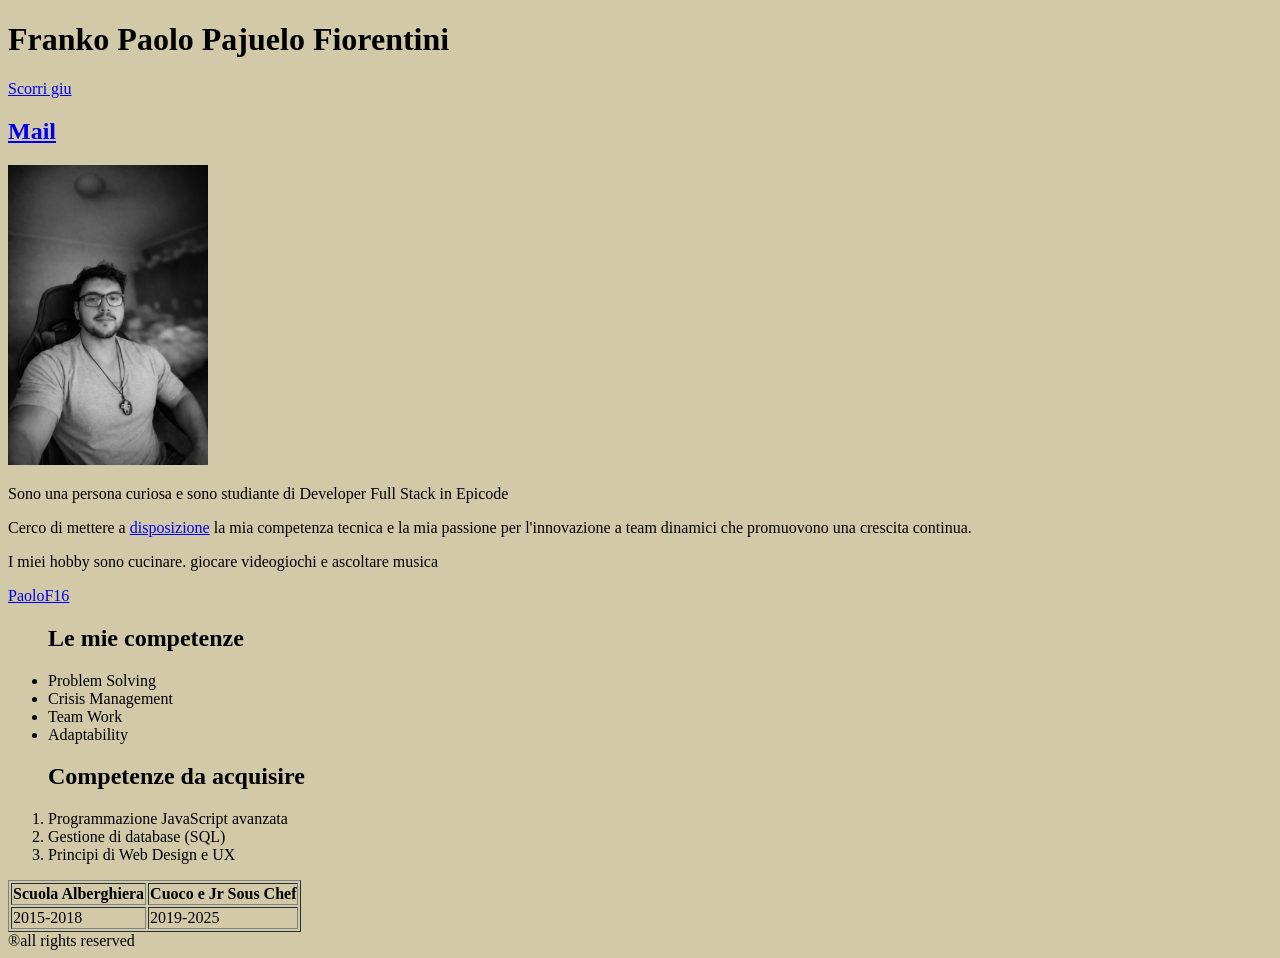
<file: Epicode/U1-W1-D1/index.html>
<!doctype html>
<html lang="en">
  <head>
    <meta charset="UTF-8" />
    <meta name="viewport" content="width=device-width, initial-scale=1.0" />
    <title>Document</title>
    <style>
      body {
        background-color: rgb(209, 201, 167);
      }
    </style>
  </head>
  <body>
    <h1>Franko Paolo Pajuelo Fiorentini</h1>
    <a href="#footer">Scorri giu</a>
    <h2><a href="paolo.cafis@gmail.com">Mail</a></h2>

    <main>
      <a href="#">
        <img src="images/profilephoto.png" alt="fotopaolo" width="200px" />
      </a>

      <p>
        Sono una persona curiosa e sono studiante di Developer Full Stack in
        Epicode
      </p>
      <p>
        Cerco di mettere a <a href="#">disposizione</a> la mia competenza
        tecnica e la mia passione per l'innovazione a team dinamici che
        promuovono una crescita continua.
      </p>
      <p>I miei hobby sono cucinare. giocare videogiochi e ascoltare musica</p>
      <a href="https://github.com/PaoloF16" alt="profilogithub">PaoloF16</a>

      <div>
        <ul>
          <h2>Le mie competenze</h2>
          <li>Problem Solving</li>
          <li>Crisis Management</li>
          <li>Team Work</li>
          <li>Adaptability</li>
        </ul>
        <ol>
          <h2>Competenze da acquisire</h2>
          <li>Programmazione JavaScript avanzata</li>
          <li>Gestione di database (SQL)</li>
          <li>Principi di Web Design e UX</li>
        </ol>
      </div>
      <div class="table">
        <table border="1" border-style="solid">
          <tr>
            <th>Scuola Alberghiera</th>
            <th>Cuoco e Jr Sous Chef</th>
          </tr>
          <tr>
            <td>2015-2018</td>
            <td>2019-2025</td>
          </tr>
        </table>
      </div>
    </main>
    <footer id="footer">
      <span>®all rights reserved</span>
    </footer>
  </body>
</html>
</file>
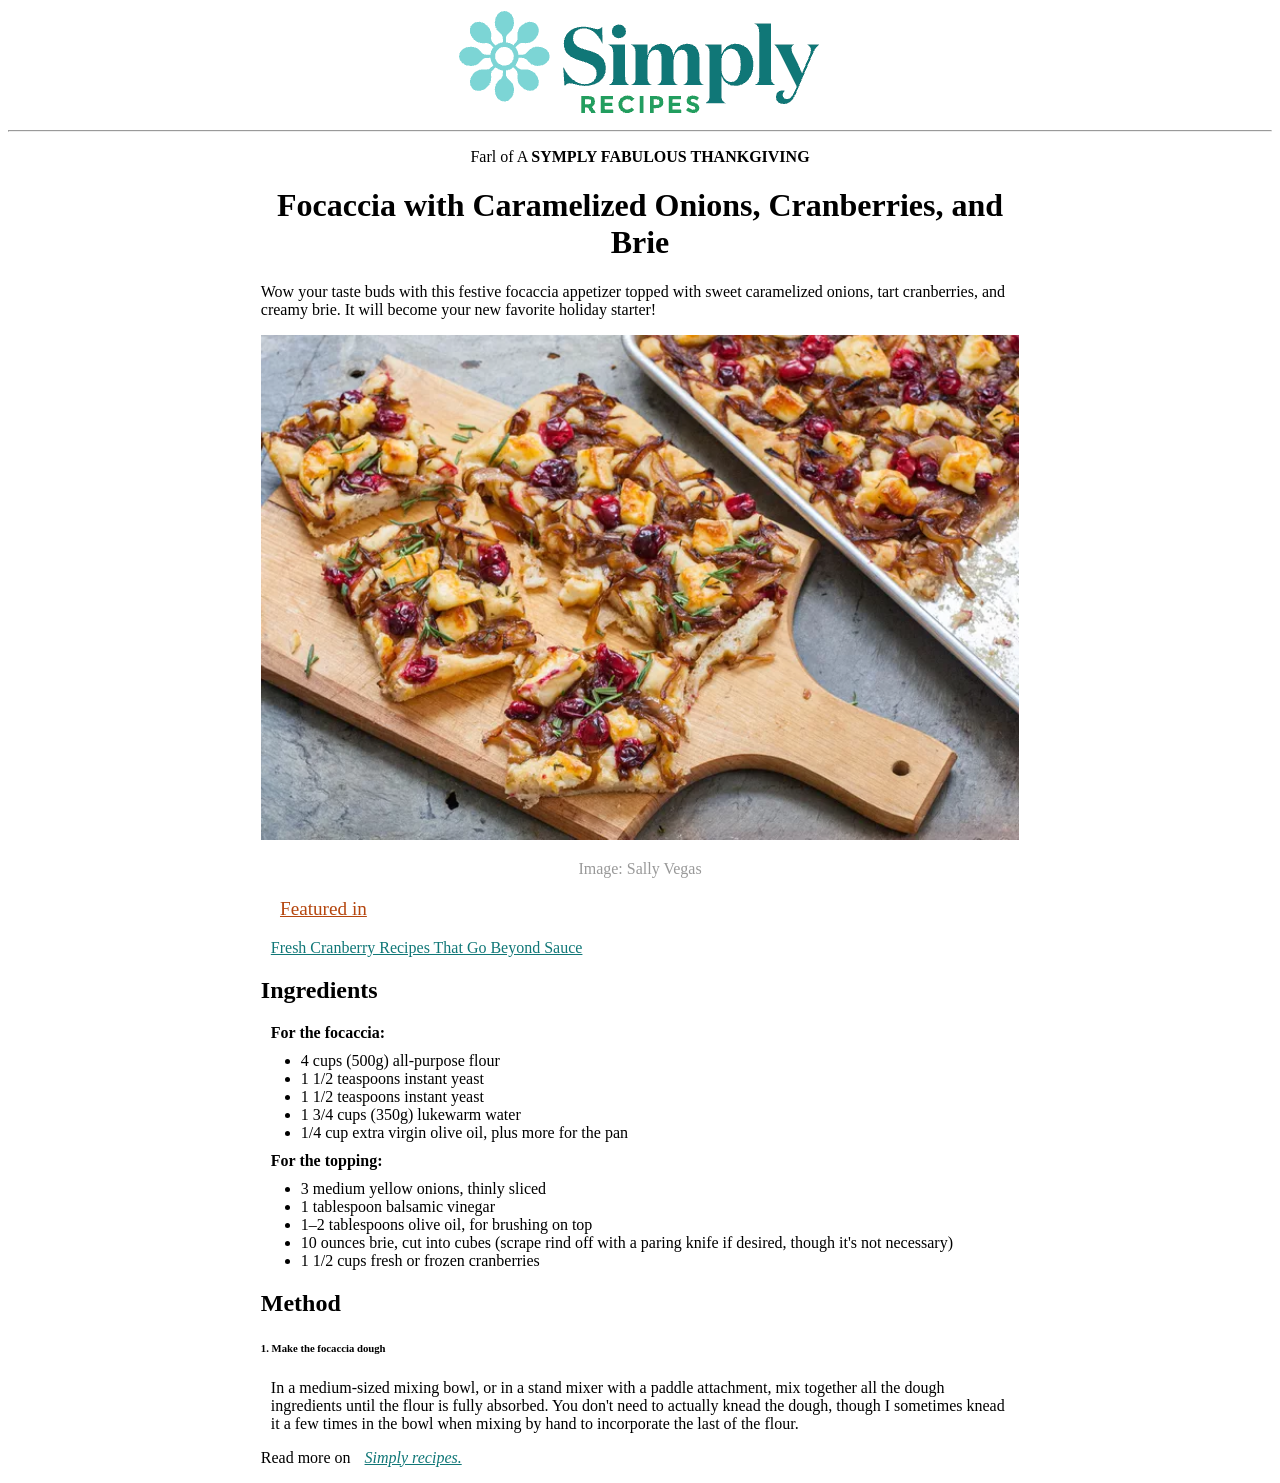
<file: Epicode/U1-W1-D3/index.html>
<!doctype html>
<html lang="en">
  <head>
    <meta charset="UTF-8" />
    <meta name="viewport" content="width=device-width, initial-scale=1.0" />
    <link rel="stylesheet" href="./style.css" />
    <title>Page Ricetta</title>
  </head>
  <body>
    <header>
      <img src="./assets/logo.png" alt="logosimply" />
      <hr />
      <p>Farl of A <b>SYMPLY FABULOUS THANKGIVING</b></p>
    </header>
    <main>
      <h1>Focaccia with Caramelized Onions, Cranberries, and Brie</h1>
      <p>
        Wow your taste buds with this festive focaccia appetizer topped with
        sweet caramelized onions, tart cranberries, and creamy brie. It will
        become your new favorite holiday starter!
      </p>
      <img src="./assets/focaccia.png" alt="focacciaphoto" />
      <p class="imagedescription">Image: Sally Vegas</p>

      <div class="titoli">
        <p class="titoli">Featured in</p>
        <p>Fresh Cranberry Recipes That Go Beyond Sauce</p>
      </div>
      <section>
        <div>
          <h2>Ingredients</h2>
          <p class="list"><strong> For the focaccia:</strong></p>
          <ul>
            <li>4 cups (500g) all-purpose flour</li>
            <li>1 1/2 teaspoons instant yeast</li>
            <li>1 1/2 teaspoons instant yeast</li>
            <li>1 3/4 cups (350g) lukewarm water</li>
            <li>1/4 cup extra virgin olive oil, plus more for the pan</li>
          </ul>
          <p class="list"><strong> For the topping: </strong></p>
          <ul>
            <li>3 medium yellow onions, thinly sliced</li>
            <li>1 tablespoon balsamic vinegar</li>
            <li>1–2 tablespoons olive oil, for brushing on top</li>
            <li>
              10 ounces brie, cut into cubes (scrape rind off with a paring
              knife if desired, though it's not necessary)
            </li>
            <li>1 1/2 cups fresh or frozen cranberries</li>
          </ul>
          <div class="method">
            <h2>Method</h2>
            <h6>1. Make the focaccia dough</h6>
            <p>
              In a medium-sized mixing bowl, or in a stand mixer with a paddle
              attachment, mix together all the dough ingredients until the flour
              is fully absorbed. You don't need to actually knead the dough,
              though I sometimes knead it a few times in the bowl when mixing by
              hand to incorporate the last of the flour.
            </p>
          </div>
        </div>
        <p>Read more on <em>Simply recipes.</em></p>
      </section>
    </main>
    <footer></footer>
  </body>
</html>
</file>
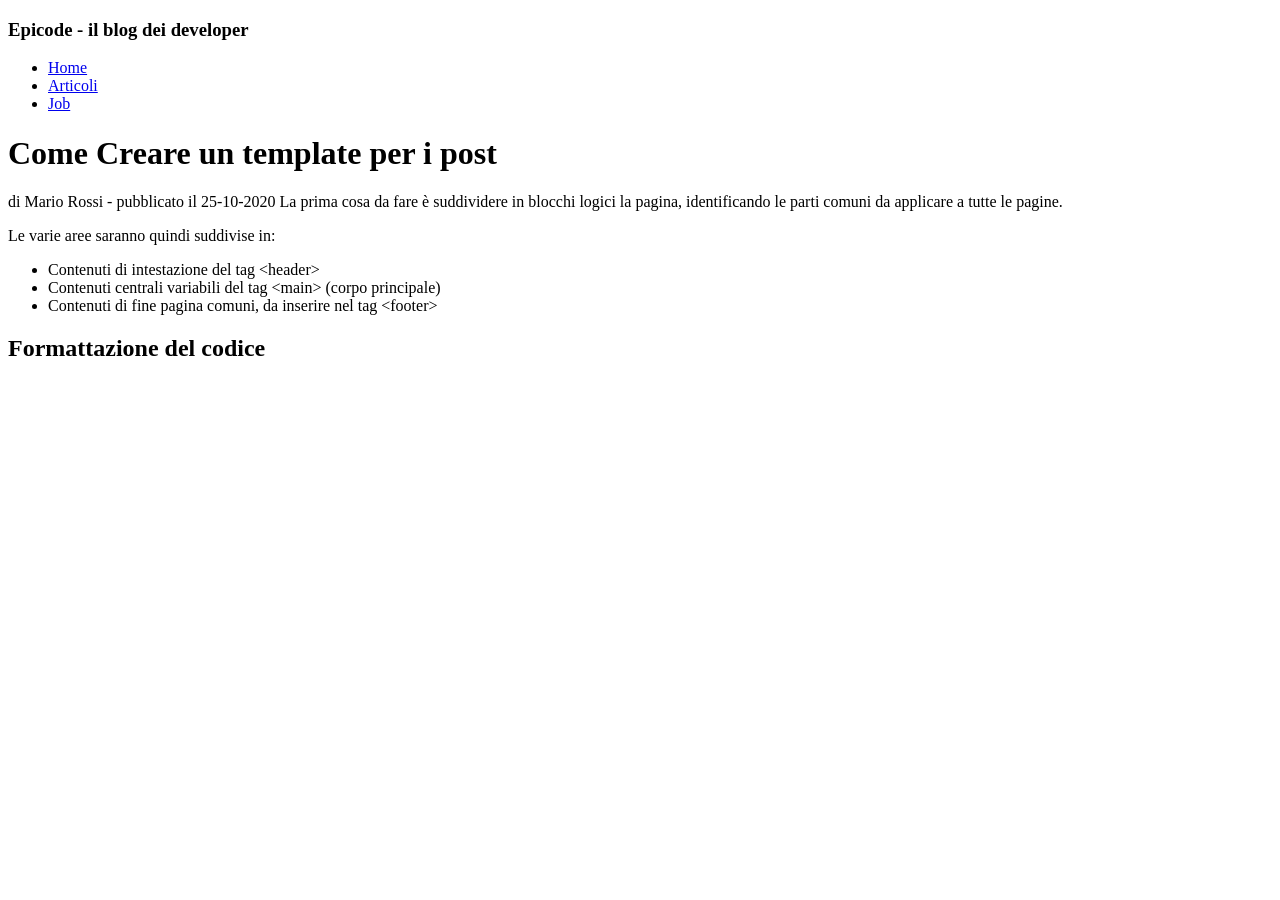
<file: Epicode/U1-W1-D2/indexpage.html>
<!doctype html>
<html lang="en">
  <head>
    <meta charset="UTF-8" />
    <meta name="viewport" content="width=device-width, initial-scale=1.0" />
    <title>Epicode Page</title>
  </head>
  <header>
    <h3>Epicode - il blog dei developer</h3>
    <ul>
      <li><a href="#" alt="homepage">Home</a></li>
      <li><a href="#" alt="articolipage">Articoli</a></li>
      <li><a href="#" alt="jobpage">Job</a></li>
    </ul>
  </header>
  <main>
    <body>
      <h1>Come Creare un template per i post</h1>
      <p>
        di Mario Rossi - pubblicato il 25-10-2020 La prima cosa da fare è
        suddividere in blocchi logici la pagina, identificando le parti comuni
        da applicare a tutte le pagine.
      </p>
      <p>Le varie aree saranno quindi suddivise in:</p>
      <ul>
        <li>Contenuti di intestazione del tag &lt;header&gt;</header></li>
        <li>Contenuti centrali variabili del tag &lt;main&gt; (corpo principale)</li>
        <li>Contenuti di fine pagina comuni, da inserire nel tag &lt;footer&gt;</li>
      </ul>
      <h2>Formattazione del codice</h2>
      
    </body>
  </main>

  <footer></footer>
</html>
</file>
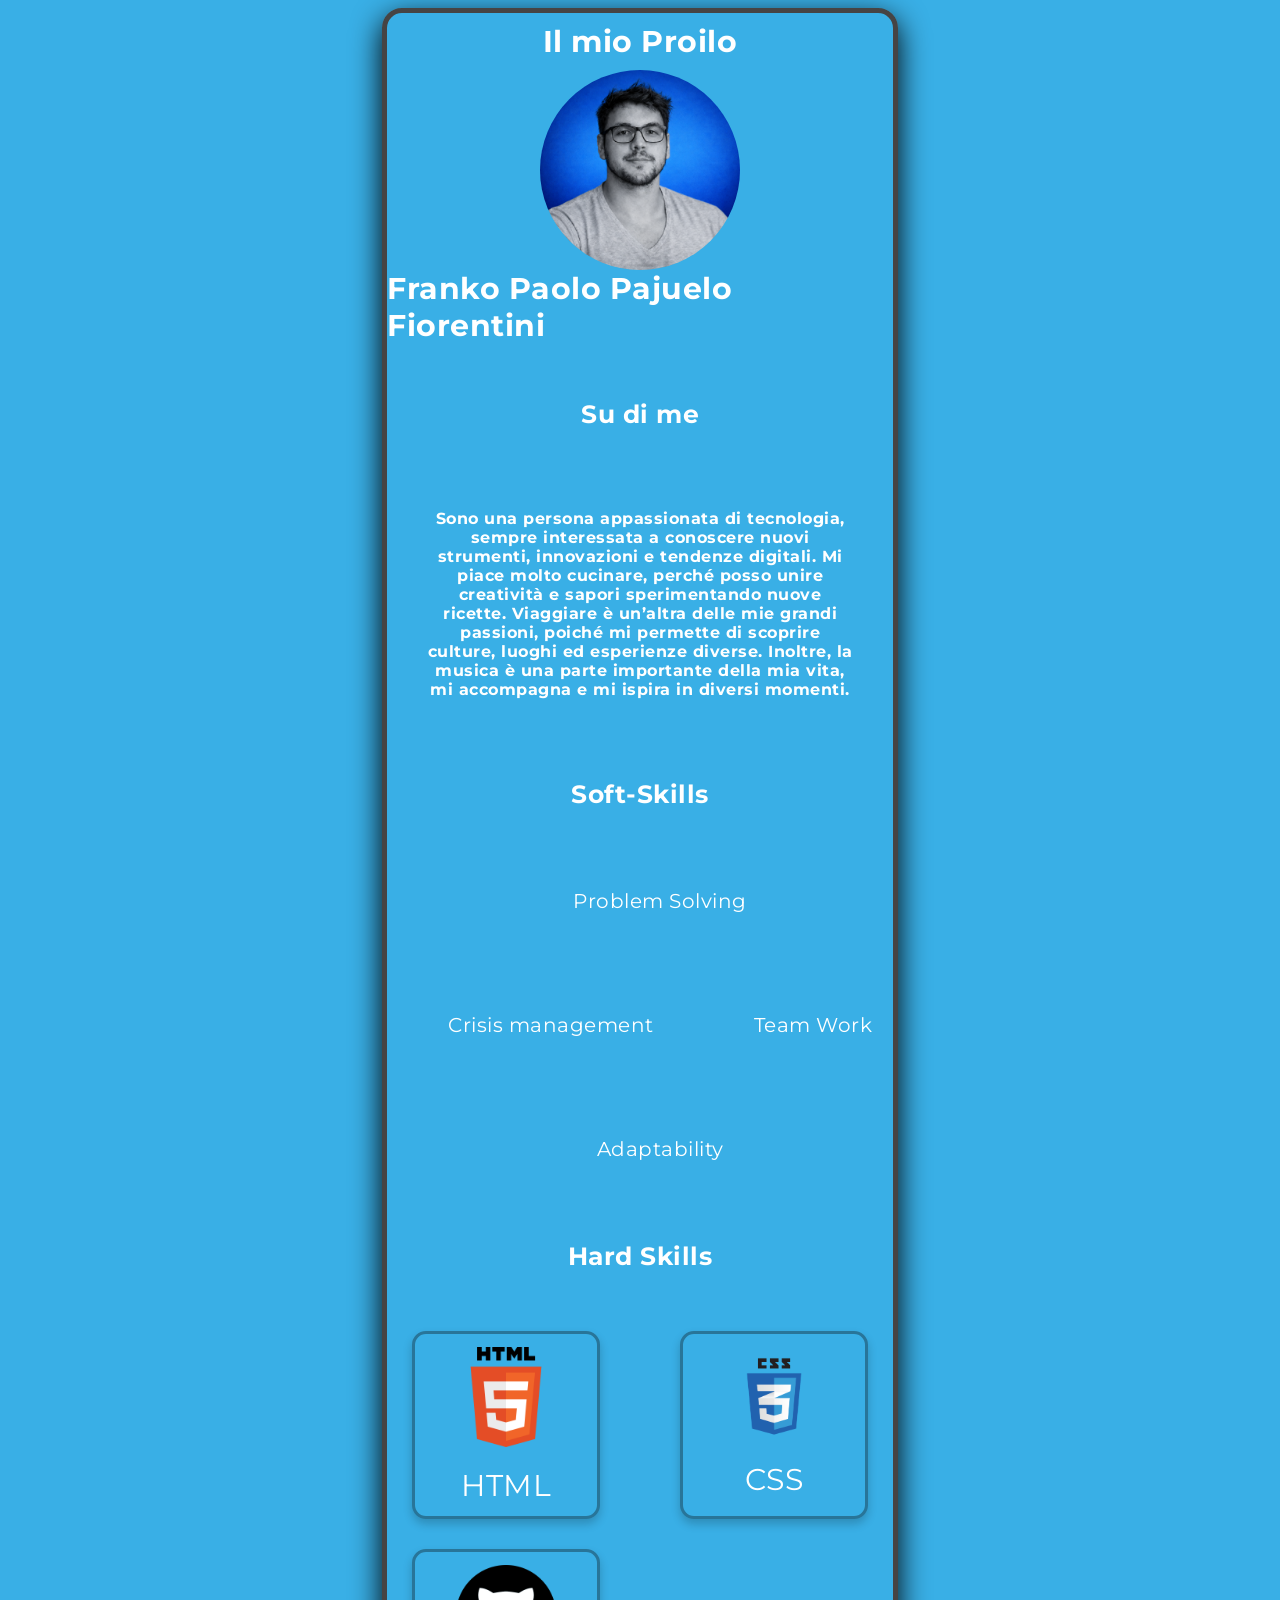
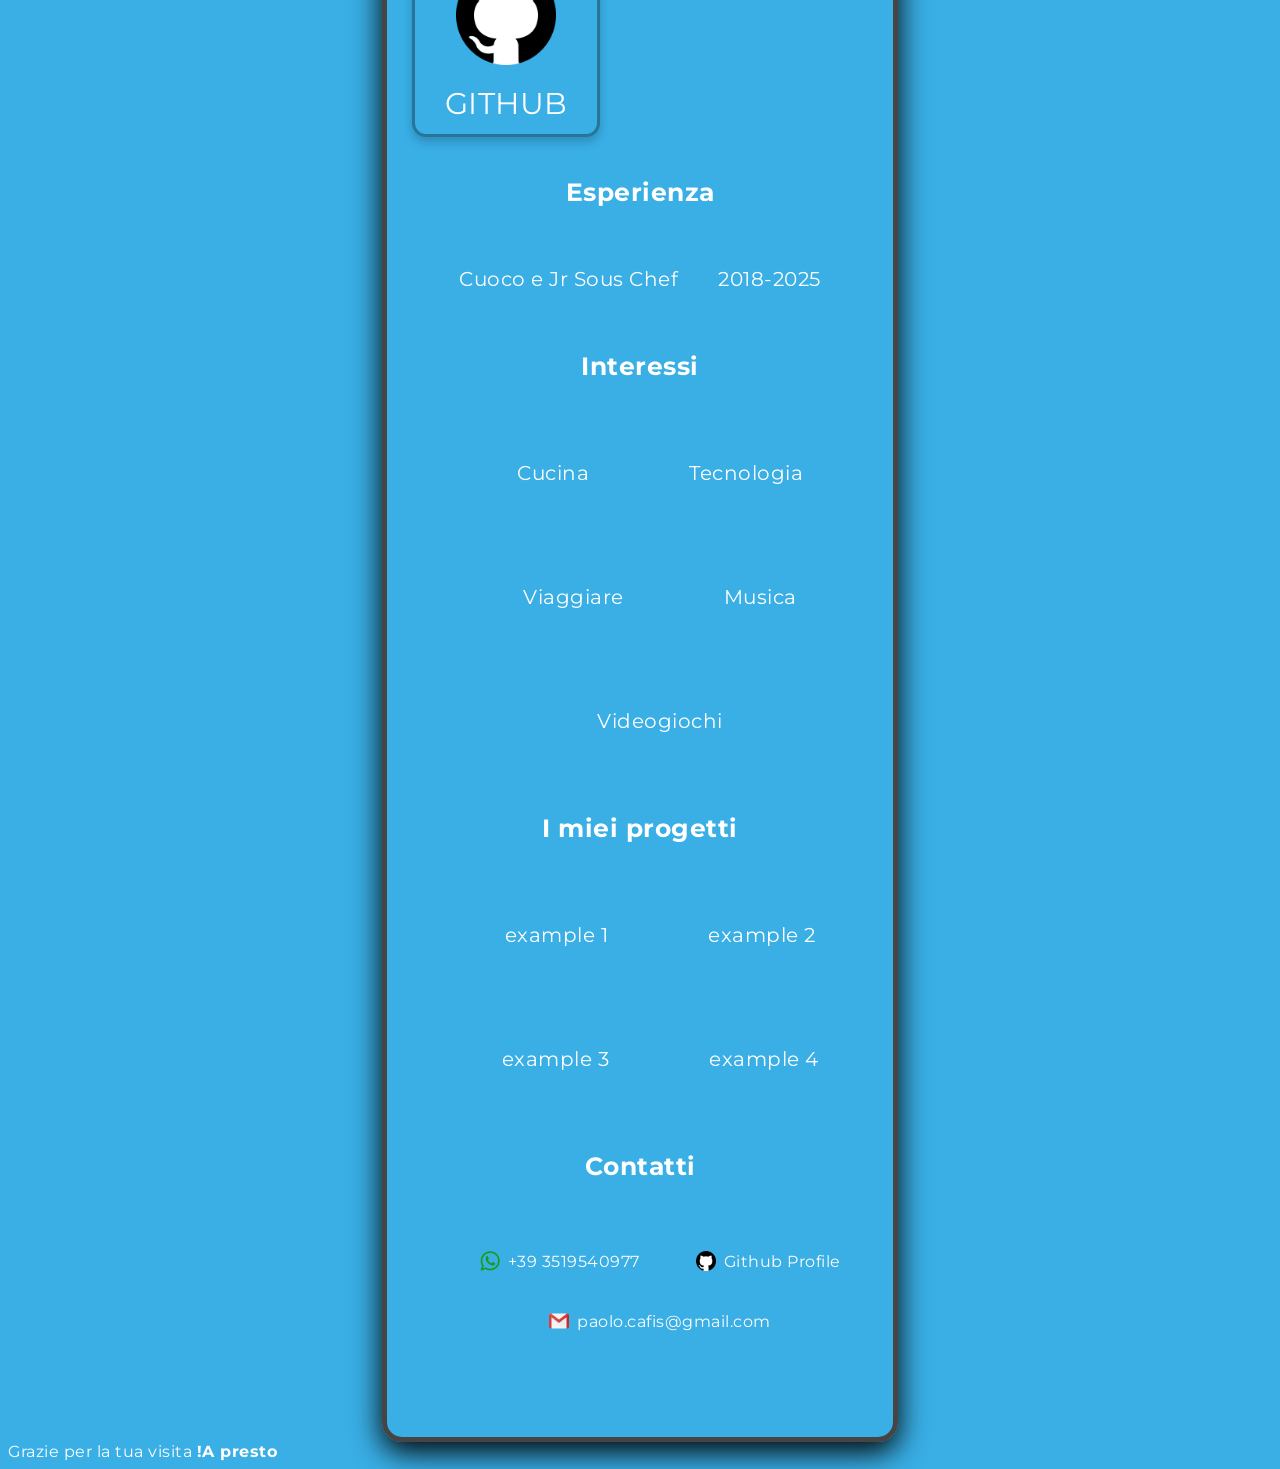
<file: epicodeprojects/D1/myprofile.html>
<!DOCTYPE html>
<html lang="en">
    <head>
        <meta charset="UTF-8">
        <meta http-equiv="X-UA-Compatible" content="IE=edge">
        <meta name="viewport" content="width=device-width, initial-scale=1.0">
        <title>My Profile</title>
        <link href="https://fonts.googleapis.com/css2?family=Montserrat:wght@300;400;600;700&display=swap" rel="stylesheet">
        <link rel="stylesheet" href="styles.css">
    </head>
    <body>
        <!-- About me contenitore -->
        <div id="container">
            <h1>Il mio Proilo</h1>
        <img src="images/profilephotopaolo.png" alt="profilephoto" width= 200px class="fotoprofile"
        style="border-radius: 100%;">
        <div id="namecontainer">
        <h2>Franko Paolo Pajuelo Fiorentini</h2>
        <div class=""></div>

        <h3>Su di me</h3>
            <p><strong>Sono una persona appassionata di tecnologia, sempre interessata a conoscere nuovi strumenti, innovazioni e tendenze digitali. Mi piace molto cucinare, perché posso unire creatività e sapori sperimentando nuove ricette. Viaggiare è un’altra delle mie grandi passioni, poiché mi permette di scoprire culture, luoghi ed esperienze diverse. Inoltre, la musica è una parte importante della mia vita, mi accompagna e mi ispira in diversi momenti.</strong>
</p>
            <h3>Soft-Skills</h3>
            <ul class="list-item">
                <li>Problem Solving </li> <!-- add the projects links -->
                <li>Crisis management  </li>
                <li>Team Work</li>
                <li>Adaptability</li>
            </ul>
            <h3>Hard Skills</h3>
            <div class="hardbox">
                <div class="listhard">
                <img src="images/htmlimage.png" alt="htmlimagen" class="skill-logo">
                <span class="textspan">HTML </span> <!-- add the projects links -->
            </div>
            <div class="listhard">
                <img src="images/cssimage2.png" alt="cssimagenn" class="skill-logo">
                <span class="textspan">CSS</span>
            </div>
            <div class="listhard">
                <img src="images/githublogo.png" alt="githublogo" class="skill-logo">
                <span class="textspan">GITHUB</span>
            </div>
            </div>
            
    
            <h3>Esperienza</h3>
            <div class="table">
                
                    <span class="textspan2">Cuoco e Jr Sous Chef</span>
                    <span class="textspan2">2018-2025</span>    
            
            </div>
            
        <!-- Interessi Contenitore -->
        
            <h3>Interessi</h3>
            <ul class="list-item2">
                <li>Cucina</li>
                <li>Tecnologia</li>
                <li>Viaggiare</li>
                <li>Musica</li>
                <li>Videogiochi</li>
            </ul>
        <!--Projects Contenitore -->
            <h3>I miei progetti </h3>
            <ul class="list-item2">
                <li>example 1 </li> <!-- add the projects links -->
                <li>example 2 </li>
                <li>example 3 </li>
                <li>example 4 </li>
            </ul>

            <h3>Contatti</h3>

            <div class="contactbox">
                <div class="contactbox1">
                <a class="contact-btn" href="https://wa.me/393519540977"  target="_blank">
                <img src="images/whatsapplogo.png" alt="whatsapplogo" class="contact-icon">
                <span> +39 3519540977</span>
                </a>
                </div>

                
                <a class="contact-btn" href="https://github.com/PaoloF16" target="_blank">
                <img src="images/githublogo.png" alt="githublogo" class="contact-icon">
                <span>Github Profile</span>
                </a>
                

            
                <a class="contact-btn" href="mailto:paolo.cafis@gmail.com" target="_blank">
                <img src="images/gmaillogo.png" alt="maillogo" class="contact-icon">
                <span>paolo.cafis@gmail.com</span>
                </a>
        

            </div>
            
            </div>
            <br>
            <br>
            <br>
            <br>


            
        </div>
    </body>
    <!-- This is my footer page -->
    <footer>Grazie per la tua visita <span><strong>!A presto</strong></span></footer>
</html>
</file>
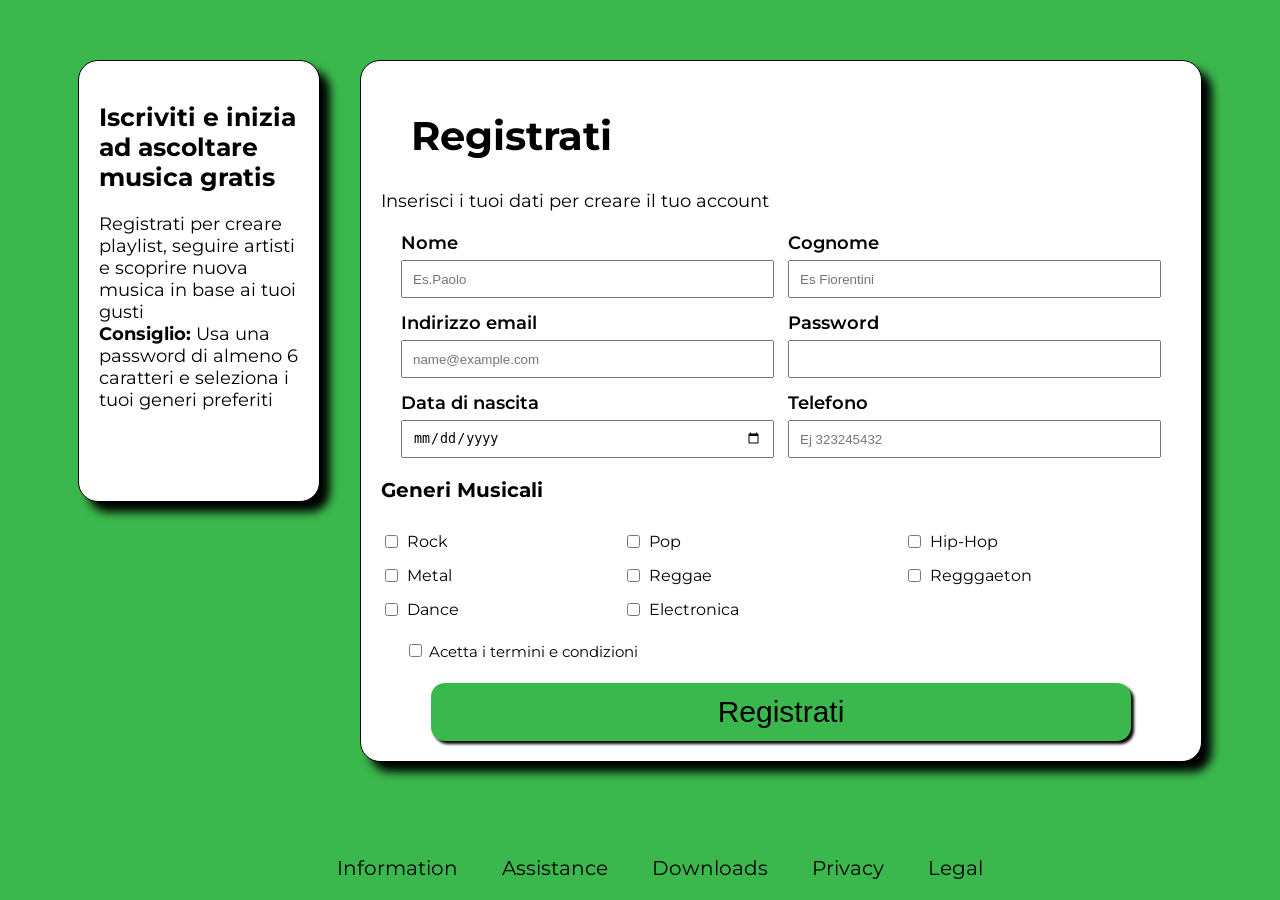
<file: epicodeprojects/D2/formpageindex.html>
<!DOCTYPE html>
<html lang="en">
<head>

    <meta charset="UTF-8">
    <meta http-equiv="X-UA-compatible" content="IE-edge">
    <meta name="viewport" content="width=device-width, initial-scale=1.0">
    <link href="https://fonts.googleapis.com/css2?family=Montserrat:wght@300;400;600;700&display=swap" rel="stylesheet">
    <link rel="stylesheet" href="styles.css">
    
    <title>Formulario de Registro</title>
</head>
<body>

<div class="box1">
    <div class="boxtext1"> <!--Contenitore izq para bienvenida 100%-->
        <h2>Iscriviti e inizia ad ascoltare musica gratis</h2>
            <span class="spanboxtext1">Registrati per creare playlist, seguire artisti e scoprire 
            nuova musica in base ai tuoi gusti</span>
            <div class="consiglio">
                <span class="spanboxtex1"><strong>Consiglio:</strong> Usa una password di almeno 6 caratteri e seleziona i tuoi generi preferiti </span>
            </div>


    </div>
    <form onsubmit="alert('form inviato')">
<div class="boxinput"><!-- Contenitore para formulario de registro 100% -->
        <h3>Registrati</h3>
        <span>Inserisci i tuoi dati per creare il tuo account</span>
    <div class="boxdata">
        <div>
            <span>Nome</span>
            <input type="text" placeholder="Es.Paolo">
        </div>
        <div>
            <span>Cognome</span>
            <input type="text" placeholder="Es Fiorentini">
        </div>
        <div>
            <span>Indirizzo email</span>
            <input type="email" placeholder="name@example.com">
        </div>
        <div>
            <span>Password</span>
            <input type="password">
        </div>
        <div>
            <span> Data di nascita</span>
            <input type="date">
        </div>
        <div>
            <span>Telefono </span>
            <input type="number" placeholder="Ej 323245432">
        </div>
    </div>
    

    <div><span class="subtitle"><strong>Generi Musicali</strong></span></div>


    <div class="generi">
    
    <div><input type="checkbox">Rock</div>
    <div><input type="checkbox">Pop</div>
    <div><input type="checkbox">Hip-Hop</div>
    <div><input type="checkbox">Metal</div>
    <div><input type="checkbox">Reggae</div>
    <div><input type="checkbox">Regggaeton</div>
    <div><input type="checkbox">Dance</div>
    <div><input type="checkbox">Electronica</div>
    

</div>


<div class="terms">
    <label class="terms-row">
    <input type="checkbox" name="termini">
    Acetta i termini e condizioni
    </label>
</div>

    <div class="actions">
        <button onclick="alert"('Registrazione avvenuta con successo') type="submit">Registrati</button>
    </div>  

</div>
</form>
<footer>
    <span class="footerpage"> Information</span>
    <span class="footerpage"> Assistance</span>
    <span class="footerpage"> Downloads</span>
    <span class="footerpage"> Privacy</span>
    <span class="footerpage"> Legal</span>
</footer>
</body>
</html>
</file>
<file: Epicode/U1-W1-D3/style.css>
header {
  text-align: center;
}
main {
  margin-left: 20%;
  margin-right: 20%;
}

main img {
  width: 100%;
}
h1 {
  text-align: center;
}

p.imagedescription {
  text-align: center;
}

div p,
em {
  color: #107777;
  text-decoration: underline;
  margin: 10px;
}
p.titoli {
  font-size: 1.2em;
  color: rgb(181, 70, 14);
  margin: 1em;
}
ul {
  text-align: left;
  margin: 0;
  text-decoration: dotted;
}

p.list,
div.method p {
  color: black;
  text-decoration: none;
}
.imagedescription {
  color: rgb(153, 153, 153);
}
.box {
  border-left: 0.1em solid rgb(181, 70, 14);
  padding: px;
}
a {
  color: #107777;
}
</file>
<file: epicodeprojects/D1/styles.css>
body{
        background-image: url("https://img.freepik.com/foto-gratis/fondo-azul-degradado-lujo-abstracto-azul-oscuro-liso-banner-estudio-vineta-negra_1258-52393.jpg?semt=ais_user_personalization&w=740&q=80");
        background-size: cover;
        background-position: center;
        background-color: #39AFE6;
        color: white;
        display: fixed;
        font-family: 'Montserrat' ,sans-serif;
        letter-spacing: 0.5px;


    }


    /* divstyles */

    #container{
        width: 40%;
        height: 80%;
        box-shadow: 0 10px 30px black;
        margin: 0 auto;
        padding: 0 auto;
        border: 5px solid rgb(70, 68, 68);
        border-radius: 20px;
    }
    h1{
        font-size: 30px;
        text-align: center;
        margin: 10px;
    }
    .codeimage{
        width: 120px;
        height: auto;
    }
    h2{
        font-size: 30px;
        position: center;

        margin: 0px;
        padding: 0px;



    }

    h3{
        font-size: 25px;
        text-align: center;
    }
    p{
        text-align: center;
        position: center;
        margin: 30px;
        padding: 10px;

    }
    li{
        font-size: 20px;
        margin: 20px;
    }
    .fotoprofile{
        display:flex;
        align-items: center;
        gap: 15px;
        margin: 0 auto;
        top:8%;
        left:50%;

    }
    .list-item{
        font-size: 20px;
        text-align: left;
        display: flex;
        flex-wrap: wrap;
        justify-content: center;
        gap:60px;
        list-style: none;
    }
    .list-item2{
        font-size: 20px;
        text-align: center;
        display: flex;
        flex-wrap: wrap;
        justify-content: center;
        gap:60px;
        margin: 20px;
        list-style: none;
    }
    .links{
        font-size: 20px;
        list-style: none;
        display: inline-flex;
        text-align: left;
        gap: 20px;
        padding: 20;
        margin-right: 90px;
    }
    .skills{
        font-size: 20px;
        text-align: left;
        list-style: none;
        display: inline-flex;
        text-align: left;
        gap: 20px;
        padding:20px;
        margin-right: 10px;
    }
    .hardbox{
        display:grid;
        grid-template-columns: repeat(auto-fit, minmax(150px, 1fr));
        justify-items: center;
        margin-top:20px;
        align-items: start;
        gap: 30px;
        margin-top: 20px;
        width: 100%;

    }
    #namecontainer{
        width: 100%;
        border: 5px;
        display: flex;
        flex-direction:column;
        justify-content: center;
        align-items: center;
        gap: 15px;
        padding-right: 0%;
    } 
    .listhard{
        width: 150px;
        height: 150px;;
        object-fit: contain;
        max-width: 180px;
        font-size: 20px;
        display: flex;
        flex-direction:column;
        align-items: center;
        justify-content: center;
        align-items: center;
        gap: 20px;
        padding: 16px;
        border: solid rgba(10, 10, 10, 0.35);
        box-shadow: 0 5px 10px rgba(0, 0, 0, 0.2);
        border-radius: 14px;
    }
    .textspan{
        font-size:30px;
        text-align: center;

    }
    .textspan2{
        font-size:20px;
        margin: 20px;
        text-align: center;

    }
    .skill-logo{
        width: 100px;
        height: auto;
    }
    .table{
        display: flex;
        align-items: center;
        justify-content: center;
    }
    .contactbox{
        width: 100%;
        display: flex;
        justify-content: center;
        align-items: center;
        gap:20px;
        flex-wrap: wrap;
        font-size: 20px;
        padding:20px;
        margin: 0 auto;
    }
    .contactbox a{
        color:white;
        text-decoration: none;
    }
    .contactbox a:visited{
        color:white;

    }
    .contactbox a:hover{
        color: #39AFE6;
        transition: 0.3s;

    }

    .contact-btn{
        display: inline-flex;      
        align-items: center;
        gap: 8px;

        padding: 10px 18px;
        border-radius: 30px;

        color: white;
        text-decoration: none;
        font-size: 16px;

        width: auto;                 
    }
    .contact-btn img{
        width: 20px;
        height: 20px;
        object-fit: contain;
        flex: 0 0 20px; 
    }
    .contact-icon{
        width: 20px;
        height: 20px;
        object-fit: contain;

    }
    .contact-btn:hover{
        transform: translateY(-2px);
        background: rgba(255,255,255,0.14);

    }
    .contact-btn:visited{
        color:white;
    }
</file>
<file: epicodeprojects/D2/styles.css>
body{
    background:rgb(59, 184, 77);
    font-family: "Montserrat", sans-serif;
    display: grid;
    place-items: center;
    margin: 0px;
    padding: 20px;
}

h2{
    font-size: 25px;
    color: black;
}

h3{
    font-size: 40px;
    color:black;
    margin: 30px;
}

span{
    font-size: 18px;
    color: black;

}
footer{
    text-align: center;
    position: fixed;
    bottom: 0px;
    left: 0px;
    width: 100%;
    padding: 20px;
    margin-top: 0px;
    justify-content: space-between;

}


.box1{
    display: flex;
    margin: 20px 20px 20px 20px; 


}
.boxtext1{
    width: 200px;
    height:400px;
    border: 1px solid black;
    text-align:left;
    margin: 20px 20px;
    padding: 20px 20px;
    color: black;
    background-color: white;
    margin: 20px;
    border-radius: 20px;
    box-shadow: 10px 10px 10px black;
    display: flex;
    flex-direction: column;


}
.boxinput{
    width: 800px;
    height:auto;
    border: 1px solid black;
    text-align:left;
    margin: 20px 20px;
    padding: 20px 20px;
    color: black;
    background-color: white;
    margin: 20px;
    border-radius: 20px;
    box-shadow: 10px 10px 10px black;
}
.spanboxtext1{
    margin: px;
}
.boxdata{
    margin: 20px;
    display: grid;
    grid-template-columns: repeat(2, 1fr);
    gap: 14px;
}

.boxdata span{
    display:block;
    margin-bottom:6px;
    font-weight: 600;
}
.boxdata input{
    width: 100%;
    height: 38px;
    padding: 8px 10px;
    box-sizing: border-box;

}

.generi{
    display:grid;
    grid-template-columns: repeat(3, auto);
    flex-wrap: wrap;
    gap: 15px;
    align-items: center;
}
.generi > div{
    display: flex;
    gap: 6px;
    align-items: center;

}
.subtitle{
    display: block;
    margin: 20px 0 30px;
    font-size: 20px;

}
input[type="checkbox"]{
    accent-color: rgb(59, 184, 77);
    }


.terms{
    font-size: 15px;
    gap: 8px;
    padding: 12px 14px;
    margin: 10px;
    display: grid;
}

.actions{
    display: flex;
    justify-content: center;
    margin-top: 4px;
    font-family: "Montserrat", sans-serif;

}
button[type="submit"]{

    width: 700px;
    font-size: 30px;
    display: flex;
    justify-content: center;
    cursor: pointer;
    border: 0;
    padding: 12px 16px;
    border-radius: 14px;
    font-weight: 700px;
    color: black;
    background-color: rgb(59, 184, 77);
    box-shadow: 3px 3px 3px black;
}

.footerpage{
    font-size: 20px;
    margin: 20px;

}
footer{
    transition: all 0.3s ease;
}

footer:hover{
    transform: translateY(-10px);
}
</file>
